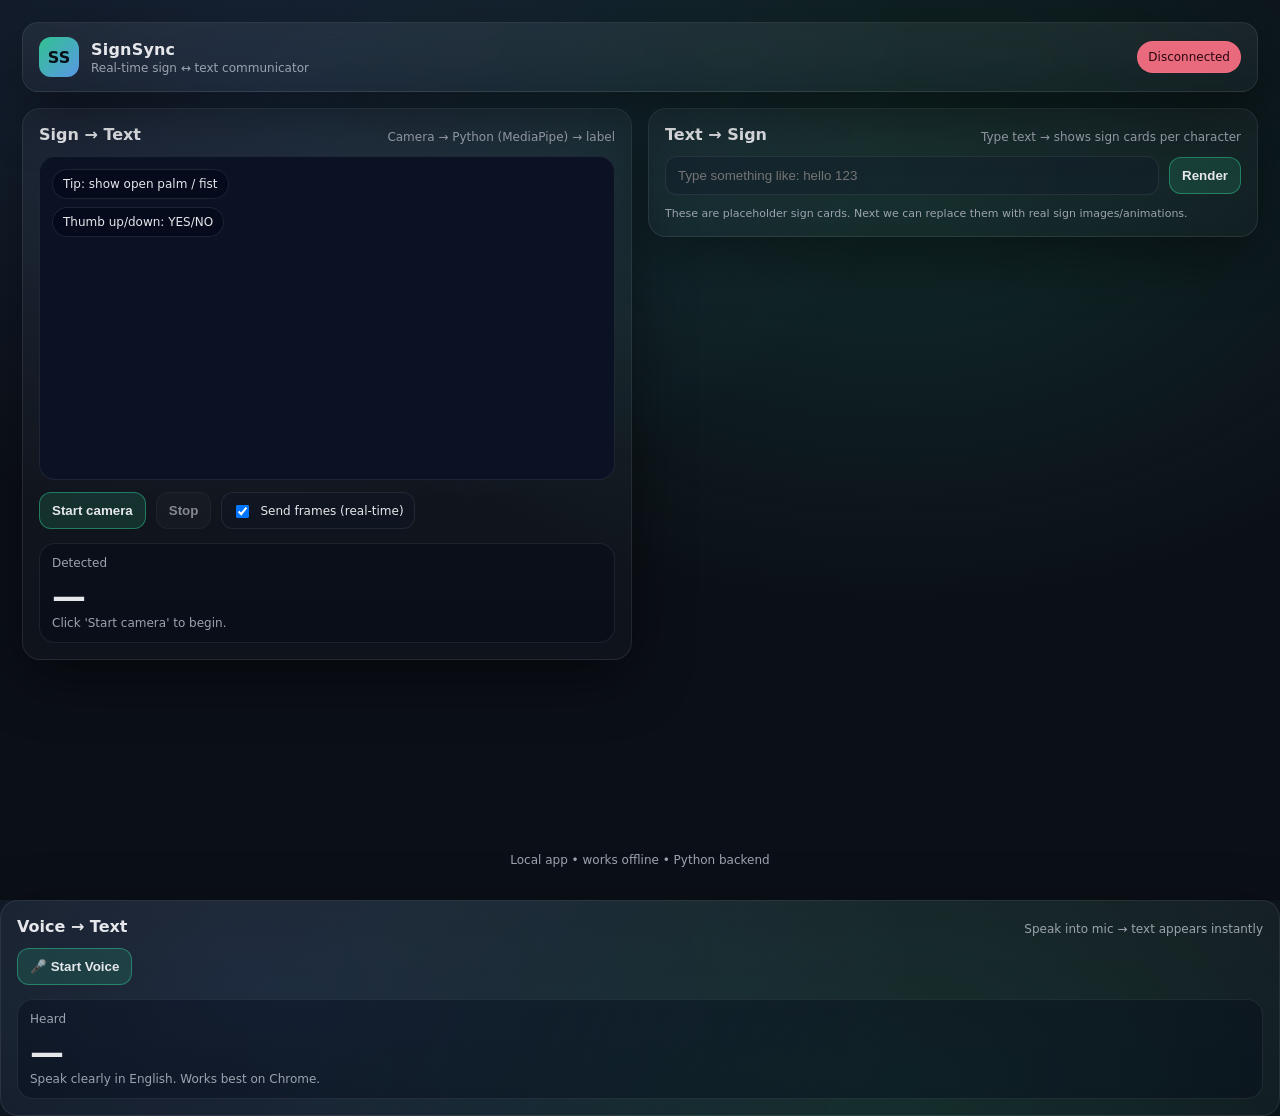
<file: templates/index.html>
<!doctype html>
<html lang="en">
  <head>
    <meta charset="utf-8" />
    <meta name="viewport" content="width=device-width, initial-scale=1" />
    <title>SignSync-Web</title>
    <link rel="stylesheet" href="/static/css/styles.css" />
  </head>
  <body>
    <div class="app-shell">
      <header class="topbar">
        <div class="brand">
          <div class="logo">SS</div>
          <div>
            <div class="title">SignSync</div>
            <div class="subtitle">Real-time sign ↔ text communicator</div>
          </div>
        </div>
        <div class="status" id="statusPill">Disconnected</div>
      </header>

      <main class="grid">
        <section class="card">
          <div class="card-header">
            <h2>Sign → Text</h2>
            <div class="muted">Camera → Python (MediaPipe) → label</div>
          </div>

          <div class="camera-wrap">
            <video id="video" autoplay playsinline muted></video>
            <canvas id="canvas" class="hidden"></canvas>
            <div class="overlay">
              <div class="pill">Tip: show open palm / fist</div>
              <div class="pill">Thumb up/down: YES/NO</div>
            </div>
          </div>

          <div class="row">
            <button class="btn" id="btnStart">Start camera</button>
            <button class="btn btn-ghost" id="btnStop" disabled>Stop</button>
            <label class="toggle">
              <input id="toggleSend" type="checkbox" checked />
              <span>Send frames (real-time)</span>
            </label>
          </div>

          <div class="result">
            <div class="result-label">Detected</div>
            <div class="result-value" id="gestureLabel">—</div>
            <div class="muted" id="gestureHint">Waiting for camera…</div>
          </div>
        </section>

        <section class="card">
          <div class="card-header">
            <h2>Text → Sign</h2>
            <div class="muted">Type text → shows sign cards per character</div>
          </div>

          <div class="row">
            <input
              id="textInput"
              class="text"
              type="text"
              placeholder="Type something like: hello 123"
              autocomplete="off"
            />
            <button class="btn" id="btnRender">Render</button>
          </div>

          <div class="cards" id="cards"></div>
          <div class="muted small">
            These are placeholder sign cards. Next we can replace them with real sign images/animations.
          </div>
        </section>
      </main>

      <footer class="footer">
        <span class="muted">Local app • works offline • Python backend</span>
      </footer>
    </div>
<section class="card">
  <div class="card-header">
    <h2>Voice → Text</h2>
    <div class="muted">Speak into mic → text appears instantly</div>
  </div>
  <div class="row">
    <button class="btn" id="btnMic">🎤 Start Voice</button>
  </div>
  <div class="result">
    <div class="result-label">Heard</div>
    <div class="result-value" id="voiceOutput">—</div>
    <div class="muted">Speak clearly in English. Works best on Chrome.</div>
  </div>
</section>
    <script src="/static/js/app.js"></script>
  </body>
</html>
</file>
<file: static/css/styles.css>
:root{
  --bg:#0b0f17;
  --panel:#0f172a;
  --panel2:#0b1224;
  --text:#e5e7eb;
  --muted:#9ca3af;
  --accent:#34d399;
  --accent2:#60a5fa;
  --danger:#fb7185;
  --border:rgba(255,255,255,.08);
  --shadow: 0 18px 60px rgba(0,0,0,.45);
}

*{box-sizing:border-box}
html,body{height:100%}
body{
  margin:0;
  font-family: ui-sans-serif, system-ui, -apple-system, Segoe UI, Roboto, Arial, "Noto Sans", "Liberation Sans", sans-serif;
  background: radial-gradient(1200px 800px at 20% 10%, rgba(96,165,250,.15), transparent 55%),
              radial-gradient(1200px 800px at 70% 20%, rgba(52,211,153,.14), transparent 55%),
              var(--bg);
  color:var(--text);
}

.app-shell{
  min-height:100%;
  display:flex;
  flex-direction:column;
  padding: 22px;
  gap: 16px;
}

.topbar{
  display:flex;
  align-items:center;
  justify-content:space-between;
  padding: 14px 16px;
  border: 1px solid var(--border);
  background: linear-gradient(180deg, rgba(255,255,255,.06), rgba(255,255,255,.03));
  border-radius: 16px;
  box-shadow: var(--shadow);
  backdrop-filter: blur(10px);
}

.brand{display:flex;align-items:center;gap:12px}
.logo{
  width:40px;height:40px;border-radius:12px;
  background: linear-gradient(135deg, rgba(52,211,153,.9), rgba(96,165,250,.9));
  display:flex;align-items:center;justify-content:center;
  font-weight:800;color:#071016;
}
.title{font-weight:800;letter-spacing:.2px}
.subtitle{color:var(--muted);font-size:12px;margin-top:2px}

.status{
  padding:8px 10px;border-radius:999px;
  border:1px solid var(--border);
  background: rgba(15,23,42,.55);
  color: var(--muted);
  font-size: 12px;
}
.status.ok{color:#052114;background: rgba(52,211,153,.92); border-color: rgba(52,211,153,.6)}
.status.bad{color:#2b0610;background: rgba(251,113,133,.92); border-color: rgba(251,113,133,.6)}

.grid{
  display:grid;
  grid-template-columns: 1fr 1fr;
  gap: 16px;
  align-items:start;
}
@media (max-width: 980px){
  .grid{grid-template-columns:1fr}
}

.card{
  border: 1px solid var(--border);
  background: linear-gradient(180deg, rgba(255,255,255,.04), rgba(255,255,255,.02));
  border-radius: 18px;
  box-shadow: var(--shadow);
  padding: 16px;
}
.card-header{display:flex;align-items:flex-end;justify-content:space-between;gap:10px;margin-bottom:12px}
.card-header h2{margin:0;font-size:16px}
.muted{color:var(--muted);font-size:12px}
.muted.small{font-size:11px}

.camera-wrap{
  position:relative;
  border-radius: 16px;
  overflow:hidden;
  border: 1px solid var(--border);
  background: var(--panel2);
  aspect-ratio: 16 / 9;
}
video{width:100%;height:100%;object-fit:cover;display:block}
.overlay{
  position:absolute;left:12px;top:12px;
  display:flex;flex-direction:column;gap:8px;
}
.pill{
  width: fit-content;
  padding: 7px 10px;
  border-radius: 999px;
  font-size: 12px;
  background: rgba(2,6,23,.55);
  border: 1px solid rgba(255,255,255,.10);
  backdrop-filter: blur(8px);
}

.row{
  display:flex;
  align-items:center;
  gap: 10px;
  margin-top: 12px;
  flex-wrap: wrap;
}

.btn{
  border: 1px solid rgba(52,211,153,.45);
  background: rgba(52,211,153,.15);
  color: var(--text);
  padding: 10px 12px;
  border-radius: 12px;
  cursor:pointer;
  font-weight:700;
}
.btn:hover{background: rgba(52,211,153,.22)}
.btn:disabled{opacity:.55;cursor:not-allowed}
.btn-ghost{
  border: 1px solid var(--border);
  background: rgba(255,255,255,.04);
}
.btn-ghost:hover{background: rgba(255,255,255,.06)}

.toggle{
  display:flex;align-items:center;gap:8px;
  padding: 8px 10px;
  border-radius: 12px;
  border: 1px solid var(--border);
  background: rgba(15,23,42,.35);
  font-size: 12px;
}
.toggle input{transform: translateY(1px)}

.result{
  margin-top: 14px;
  padding: 12px;
  border-radius: 16px;
  border: 1px solid var(--border);
  background: rgba(2,6,23,.35);
}
.result-label{color:var(--muted);font-size:12px}
.result-value{
  font-size: 34px;
  font-weight: 900;
  letter-spacing: .5px;
  margin-top: 6px;
}

.text{
  flex: 1 1 260px;
  border: 1px solid var(--border);
  background: rgba(15,23,42,.35);
  color: var(--text);
  padding: 11px 12px;
  border-radius: 12px;
  outline: none;
}
.text:focus{border-color: rgba(96,165,250,.6); box-shadow: 0 0 0 3px rgba(96,165,250,.18)}

.cards{
  margin-top: 12px;
  display:flex;
  flex-wrap:wrap;
  gap: 10px;
}
.sign-card{
  width: 76px;
  border-radius: 14px;
  border: 1px solid var(--border);
  background: rgba(15,23,42,.35);
  overflow:hidden;
}
.sign-card img{width:100%;height:auto;display:block}
.sign-card .cap{
  padding: 7px 8px;
  font-size: 11px;
  color: var(--muted);
  border-top: 1px solid var(--border);
}

.footer{
  margin-top:auto;
  padding: 10px 6px;
  text-align:center;
}

.hidden{display:none}
</file>
